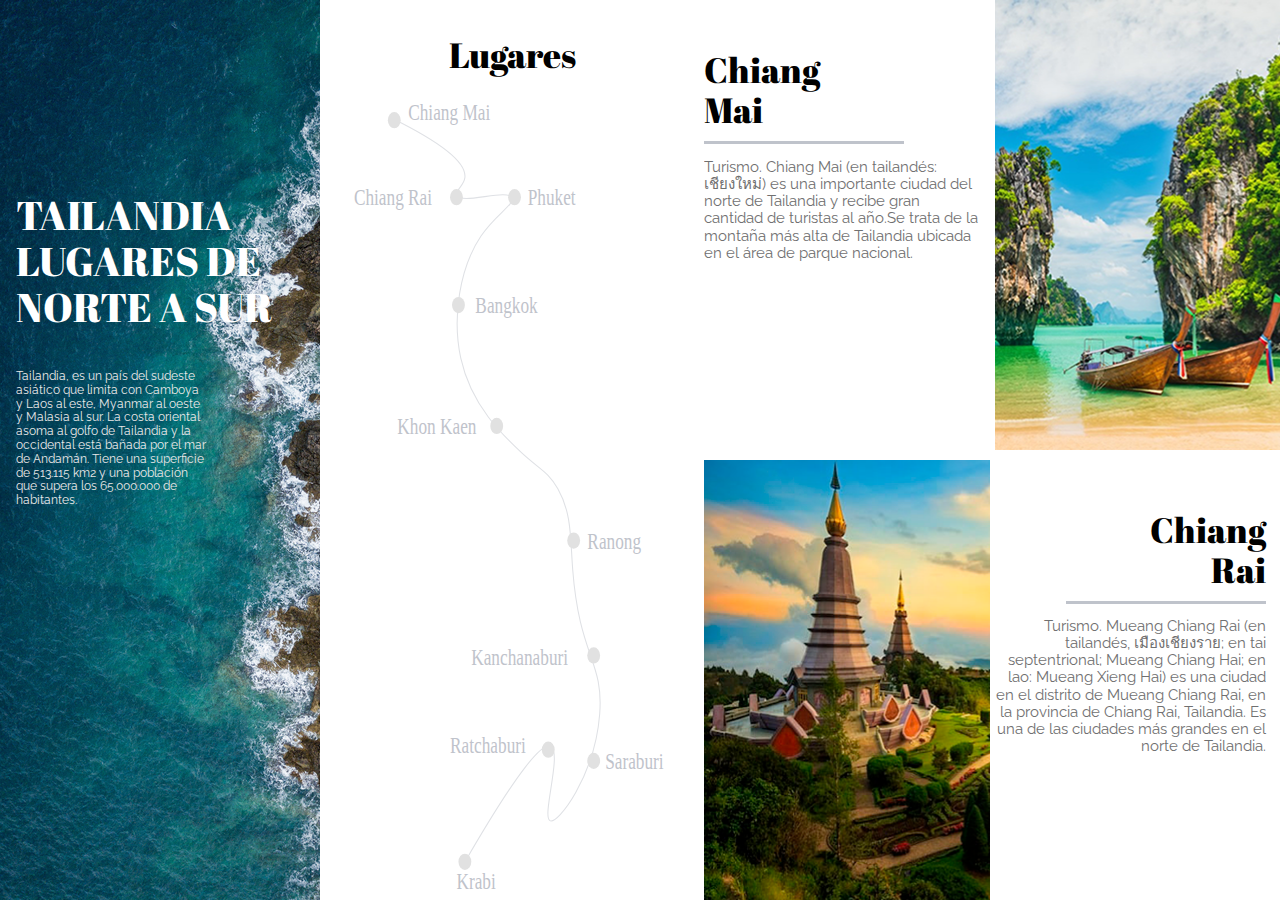
<file: index.html>
<!DOCTYPE html>
<html lang="en">
<head>
    <meta charset="UTF-8">
    <meta name="viewport" content="width=device-width, initial-scale=1.0">
    <meta http-equiv="X-UA-Compatible" content="ie=edge">
    <link rel="stylesheet" href="css/index.css">
    <link rel="stylesheet" href="css/normalize.css">
    <link rel="stylesheet" href="css/animacion.css">
    <link rel="stylesheet" href="css/responsive.css">
    <title>Tailandia</title>
</head>
<body>
    <div class="contenedor">
        <div class="elemento1 fadeInLeft">
            <div class="cont-text1">
            <div class="texto1">
                <p> TAILANDIA LUGARES DE NORTE A SUR </p>
            </div>
            <div class="borde">
            
            </div>
            <div class="texto2">
                <p>Tailandia, es un país del sudeste asiático que limita con Camboya y Laos al este, Myanmar al oeste y Malasia al sur. La costa oriental asoma al golfo de Tailandia y la occidental está bañada por el mar de Andamán. Tiene una superficie de 513.115 km2 y una población que supera los 65.000.000 de habitantes.</p>
            </div>
        </div>
        </div>
        <div class="elemento2">
            
            <div class="lugares-text">
                <p>Lugares</p>
            </div>
            
        </div>

        <div class="elemento3">
            
               <img src="img/rutas.svg" alt="image ruta" class="ruta"> 
         
        </div>
        <div class="elemento4">
            <div class="descripcion1 termino1 orden">
                    <div class="paisNombre">
                        <P>Chiang 
                        <br>
                            Mai</P>
                    </div>
                    <div class="separacion">

                    </div>
                    <div class="paisDesc">
                        <P>Turismo. Chiang Mai (en tailandés: เชียงใหม่) es una importante ciudad del norte de Tailandia y recibe gran cantidad de turistas al año.Se trata de la montaña más alta de Tailandia ubicada en el área de parque nacional.</P>
                    </div>

            
            </div>
            <div class="descripcion2 fadeInRigth fondo termino2 orden">
                <div class="miFondo">
                    
                </div>
            </div>
            <div class="descripcion3 fadeInLeft fondo termino2"></div>
            <div class="descripcion4 termino1 orden">
                    <div class="paisNombre">
                            <P>Chiang 
                            <br>
                                Rai</P>
                        </div>
                        <div class="separacionDer">
    
                        </div>
                        <div class="paisDescDer">
                            <P>Turismo. Mueang Chiang Rai (en tailandés, เมืองเชียงราย; en tai septentrional; Mueang Chiang Hai; en lao: Mueang Xieng Hai) es una ciudad en el distrito de Mueang Chiang Rai, en la provincia de Chiang Rai, Tailandia. Es una de las ciudades más grandes en el norte de Tailandia. </P>
                        </div>
            </div>
            <div class="descripcion5 termino1 ">
                    <div class="paisNombre">
                            <P>Phuket</P>
                        </div>
                        <div class="separacion">
    
                        </div>
                        <div class="paisDesc">
                            <P>Turismo. Phuket (tailandés, ภูเก็ต)Se trata de la isla más grande de Tailandia con sus 21 km de ancho por 48 de largo y está situada en la costa oeste del Mar de Andamán a 870 Km al sur de Bangkok. Es también la sexta provincia más poblada de Tailandia con sus de 1.6 millones de personas.</P>
                        </div>
            </div>
            <div class="descripcion6 fadeInRigth fondo termino2 "></div>
            <div class="descripcion7 fadeInLeft fondo termino2 "></div>
            <div class="descripcion8 termino1">
                    <div class="paisNombre">
                            <P>Bangkok</P>
                        </div>
                        <div class="separacionDer">
    
                        </div>
                        <div class="paisDescDer">
                            <P>Turismo. Bangkok (en tailandés, กรุงเทพมหานคร o กรุงเทพ) es la capital y la ciudad más poblada de Tailandia.​ Aunque el nombre oficial de la capital no es Bangkok es comúnmente empleado internacionalmente para referirse a la ciudad.</P>
                        </div>
            </div>
        </div>
    </div>

</body>
</html>
</file>
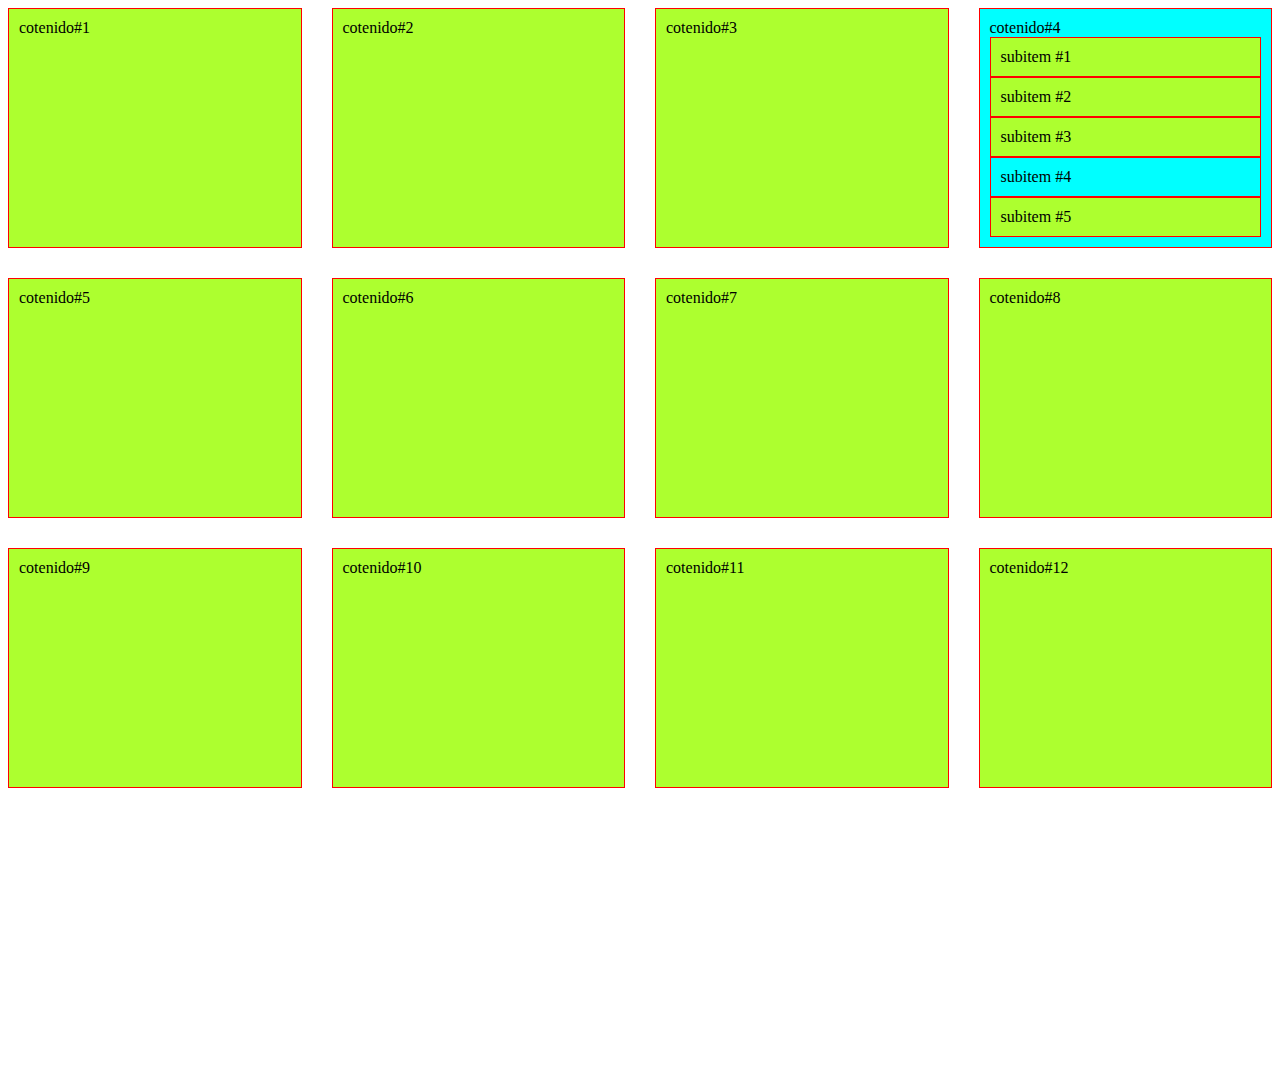
<file: css-grid.html>
<!DOCTYPE html>
<html lang="en">
<head>
    <meta charset="UTF-8">
    <meta name="viewport" content="width=device-width, initial-scale=1.0">
    <meta http-equiv="X-UA-Compatible" content="ie=edge">
    <title>Columnas</title>
    <style>
        .container{
            display: grid;
            grid-template-columns: repeat(4,minmax(200px, 1fr));
            grid-template-rows: repeat(4,1fr);
            grid-column-gap: 30px;
            grid-row-gap: 30px;
        }
        .item{
            background-color:greenyellow;
            padding: 10px;
            border:1px solid red;
        }
        .item:nth-of-type(4){
            background-color: aqua;
         
        }
    
    </style>
</head>
<body>
    <secction class="container">
        <div class="item">cotenido#1</div>
        <div class="item">cotenido#2</div>
        <div class="item">cotenido#3</div>
        <div class="item">cotenido#4
            <div class="item">subitem #1</div>
            <div class="item">subitem #2</div>
            <div class="item">subitem #3</div>
            <div class="item">subitem #4</div>
            <div class="item">subitem #5</div>
        </div>
        <div class="item">cotenido#5</div>
        <div class="item">cotenido#6</div>
        <div class="item">cotenido#7</div>
        <div class="item">cotenido#8</div>
        <div class="item">cotenido#9</div>
        <div class="item">cotenido#10</div>
        <div class="item">cotenido#11</div>
        <div class="item">cotenido#12</div>
    </secction>
</body>
</html>
</file>
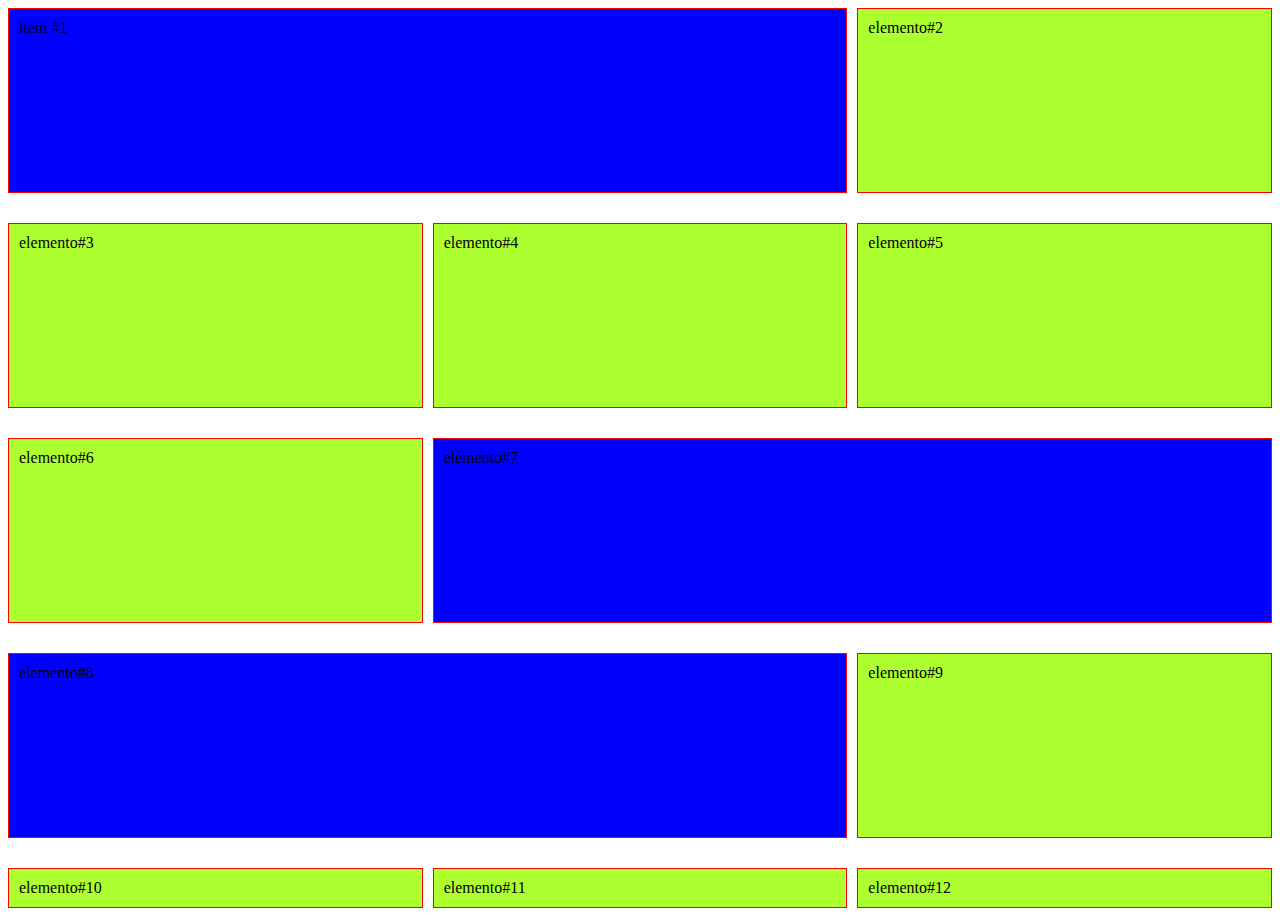
<file: grid-column.html>
<!DOCTYPE html>
<html lang="en">
<head>
    <meta charset="UTF-8">
    <meta name="viewport" content="width=device-width, initial-scale=1.0">
    <meta http-equiv="X-UA-Compatible" content="ie=edge">
    <title>Columnas</title>
    <style>
        .container{
            display: grid;
            grid-template-rows: repeat(4,1fr);
            grid-template-columns:repeat(3,1fr) ;
            grid-column-gap:10px;
            grid-row-gap: 30px;
            height: 100vh;
            grid-template-areas: "header header" "left contenido" "footer footer";
        }
        .item{
            background-color:greenyellow;
            padding: 10px;
            border:1px solid red;
        }

        .item:nth-of-type(1){
            background-color: blue;
            grid-column-start: 1;
            grid-column-end: 3;
        }
        .item:nth-of-type(8){
            background-color: blue;
            grid-column: 1/ span 2;
        }
        .item:nth-of-type(7){
            background-color: blue;
            grid-column: 2/ 4;
        }
    
    </style>
</head>
<body>
    <secction class="container">
        <div class="item">item #1</div>
        <div class="item">elemento#2</div>
        <div class="item">elemento#3</div>
        <div class="item">elemento#4</div>
        <div class="item">elemento#5</div>
        <div class="item">elemento#6</div>
        <div class="item">elemento#7</div>
        <div class="item">elemento#8</div>
        <div class="item">elemento#9</div>
        <div class="item">elemento#10</div>
        <div class="item">elemento#11</div>
        <div class="item">elemento#12</div>
        
    </secction>
</body>
</html>
</file>
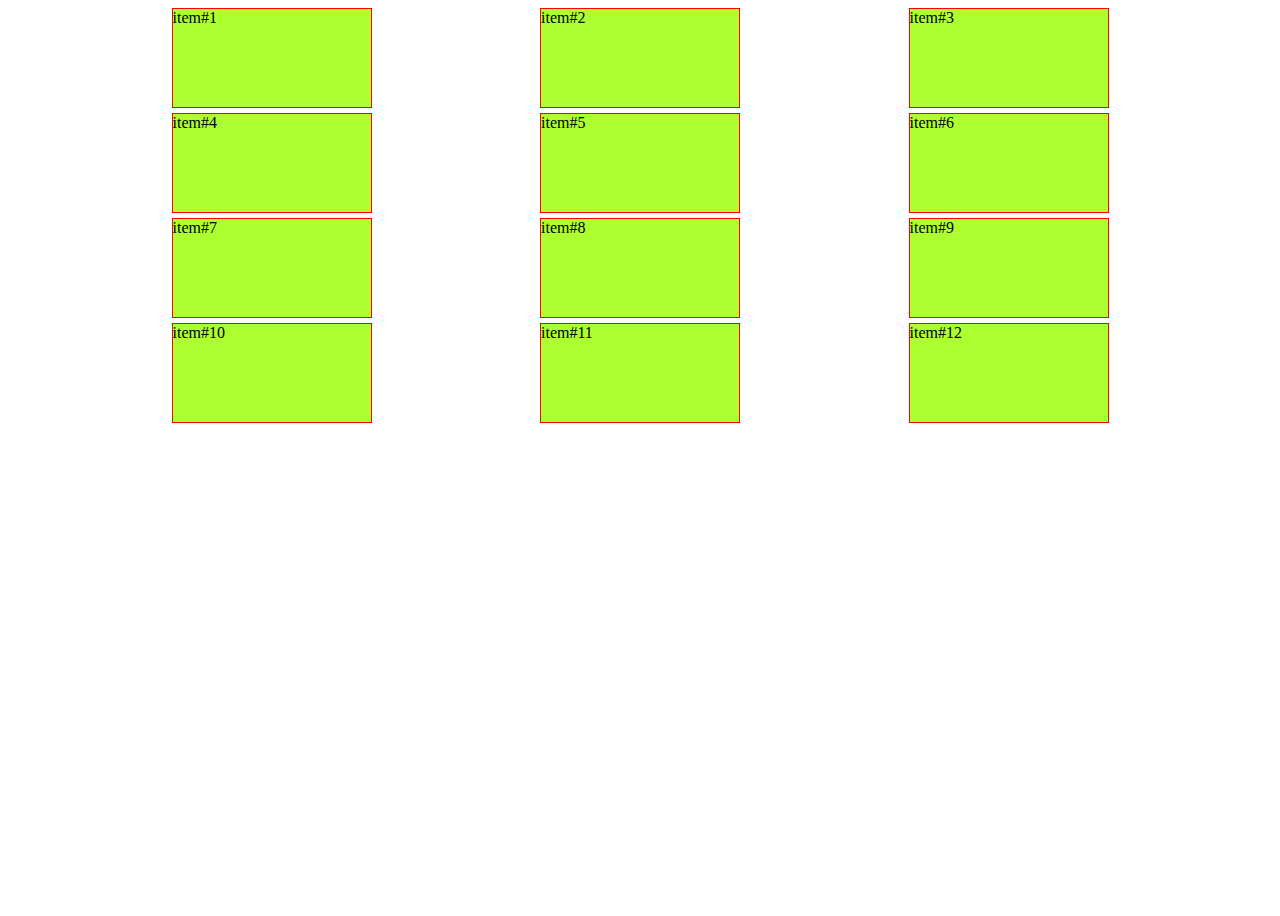
<file: grid-implicito.html>
<!DOCTYPE html>
<html lang="en">
<head>
    <meta charset="UTF-8">
    <meta name="viewport" content="width=device-width, initial-scale=1.0">
    <meta http-equiv="X-UA-Compatible" content="ie=edge">
    <title>Columnas</title>
    <style>
        .container{
            display: grid;
            grid-template-columns: repeat(3,200px);
            grid-template-rows:repeat(4,100px) ;
            height: 100vh;
            grid-gap: 5px;
            justify-content: space-evenly;
        }
        .item{
            background-color:greenyellow;
           
            border:1px solid red;
        }

        .item:nth-of-type(1){
           
        }
        .item:nth-of-type(2){
         
        }
        .item:nth-of-type(3){
         
        }
    
    </style>
</head>
<body>
    <secction class="container">
        <div class="item">item#1</div>
        <div class="item">item#2</div>
        <div class="item">item#3</div>
        <div class="item">item#4</div>
        <div class="item">item#5</div>
        <div class="item">item#6</div>
        <div class="item">item#7</div>
        <div class="item">item#8</div>
        <div class="item">item#9</div>
        <div class="item">item#10</div>
        <div class="item">item#11</div>
        <div class="item">item#12</div>


        
    </secction>
</body>
</html>
</file>
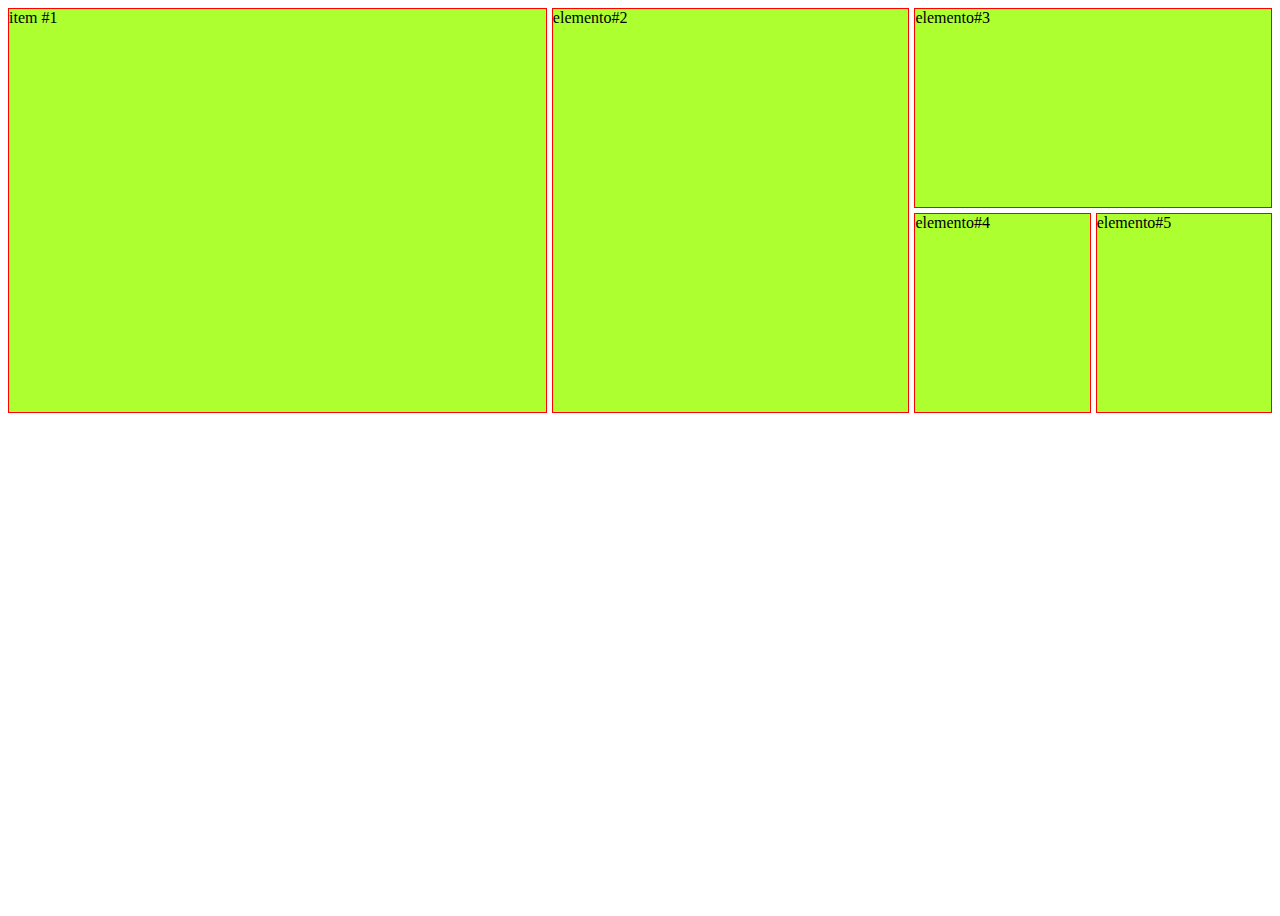
<file: grid-nombres-lineas.html>
<!DOCTYPE html>
<html lang="en">
<head>
    <meta charset="UTF-8">
    <meta name="viewport" content="width=device-width, initial-scale=1.0">
    <meta http-equiv="X-UA-Compatible" content="ie=edge">
    <title>Columnas</title>
    <style>
        .container{
            display: grid;
            grid-template-rows: [inicio-r]200px [parte2] 200px[final-r];
            grid-template-columns: [inicio] 1fr [col2] 1fr [col3] 1fr [col-des1]1fr [col5] 1fr [col-des2] 1fr [col7] 1fr [final] ;
            height: 100vh;
  
            grid-gap: 5px;
        }
        .item{
            background-color:greenyellow;
           
            border:1px solid red;
        }

        .item:nth-of-type(1){
           /* background-color: blue;
            grid-column: 1 / span 3;
            grid-row: 1 / span 2;8*/
            grid-column: inicio / col-des1;
            grid-row: inicio-r / final-r;
        }
        .item:nth-of-type(2){
           /* background-color: blue;
            grid-column: 4 / span 2;
            grid-row: 1 / span 2; */
            grid-column: col-des1 / col-des2;
            grid-row: inicio-r / final-r;
        }
        .item:nth-of-type(3){
          /*  background-color: blue;
            grid-column: 6 / span 2; */
            grid-column: col-des2 / final;
            
        }
    
    </style>
</head>
<body>
    <secction class="container">
        <div class="item">item #1</div>
        <div class="item">elemento#2</div>
        <div class="item">elemento#3</div>
        <div class="item">elemento#4</div>
        <div class="item">elemento#5</div>


        
    </secction>
</body>
</html>
</file>
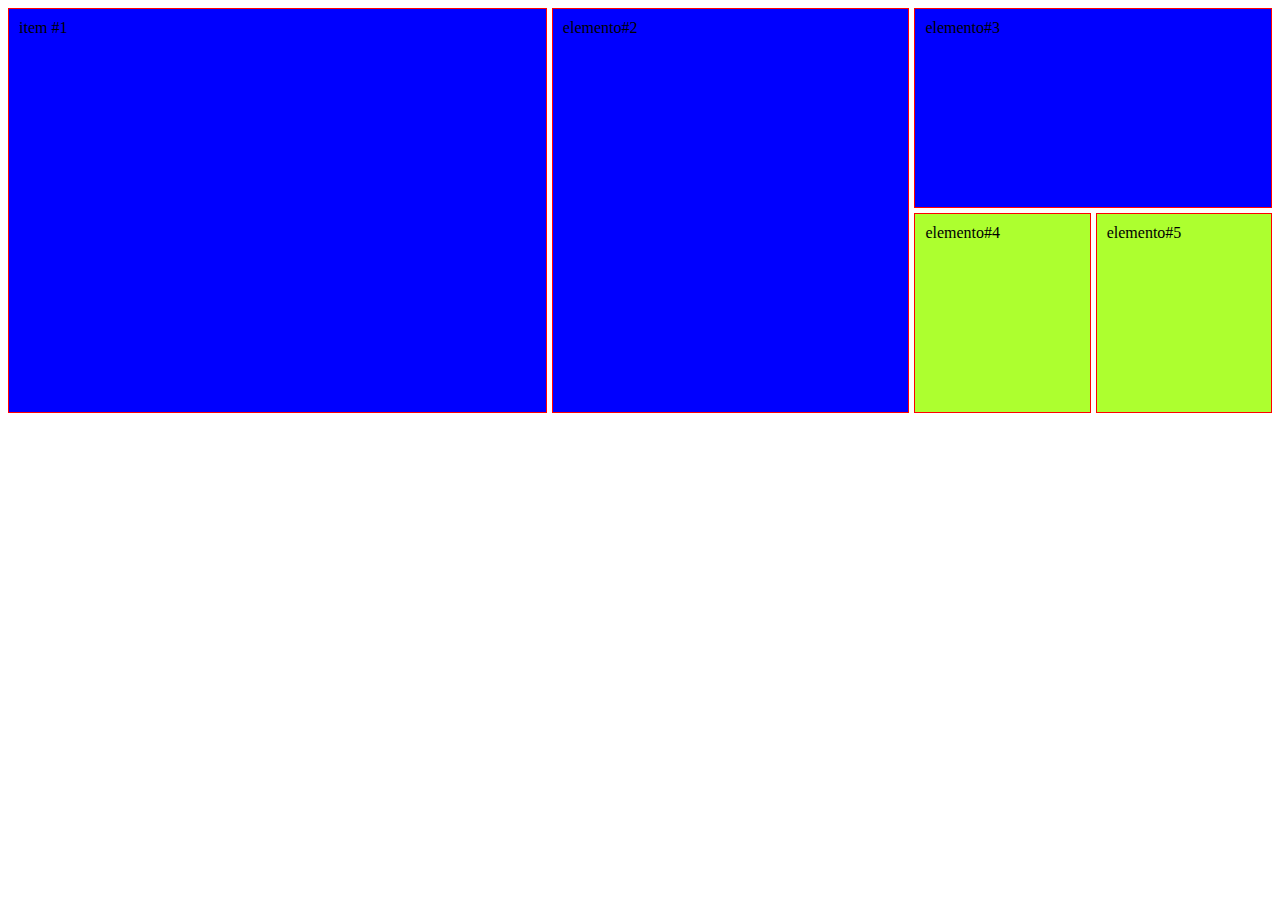
<file: grid-rows.html>
<!DOCTYPE html>
<html lang="en">
<head>
    <meta charset="UTF-8">
    <meta name="viewport" content="width=device-width, initial-scale=1.0">
    <meta http-equiv="X-UA-Compatible" content="ie=edge">
    <title>Columnas</title>
    <style>
        .container{
            display: grid;
            grid-template-rows: repeat(2,200px);
            grid-template-columns:repeat(7,1fr) ;
            height: 100vh;
            grid-template-areas: "header header" "left contenido" "footer footer";
            grid-gap: 5px;
        }
        .item{
            background-color:greenyellow;
            padding: 10px;
            border:1px solid red;
        }

        .item:nth-of-type(1){
            background-color: blue;
            grid-column: 1 / span 3;
            grid-row: 1 / span 2;
        }
        .item:nth-of-type(2){
            background-color: blue;
            grid-column: 4 / span 2;
            grid-row: 1 / span 2;
        }
        .item:nth-of-type(3){
            background-color: blue;
            grid-column: 6 / span 2;
        }
    
    </style>
</head>
<body>
    <secction class="container">
        <div class="item">item #1</div>
        <div class="item">elemento#2</div>
        <div class="item">elemento#3</div>
        <div class="item">elemento#4</div>
        <div class="item">elemento#5</div>


        
    </secction>
</body>
</html>
</file>
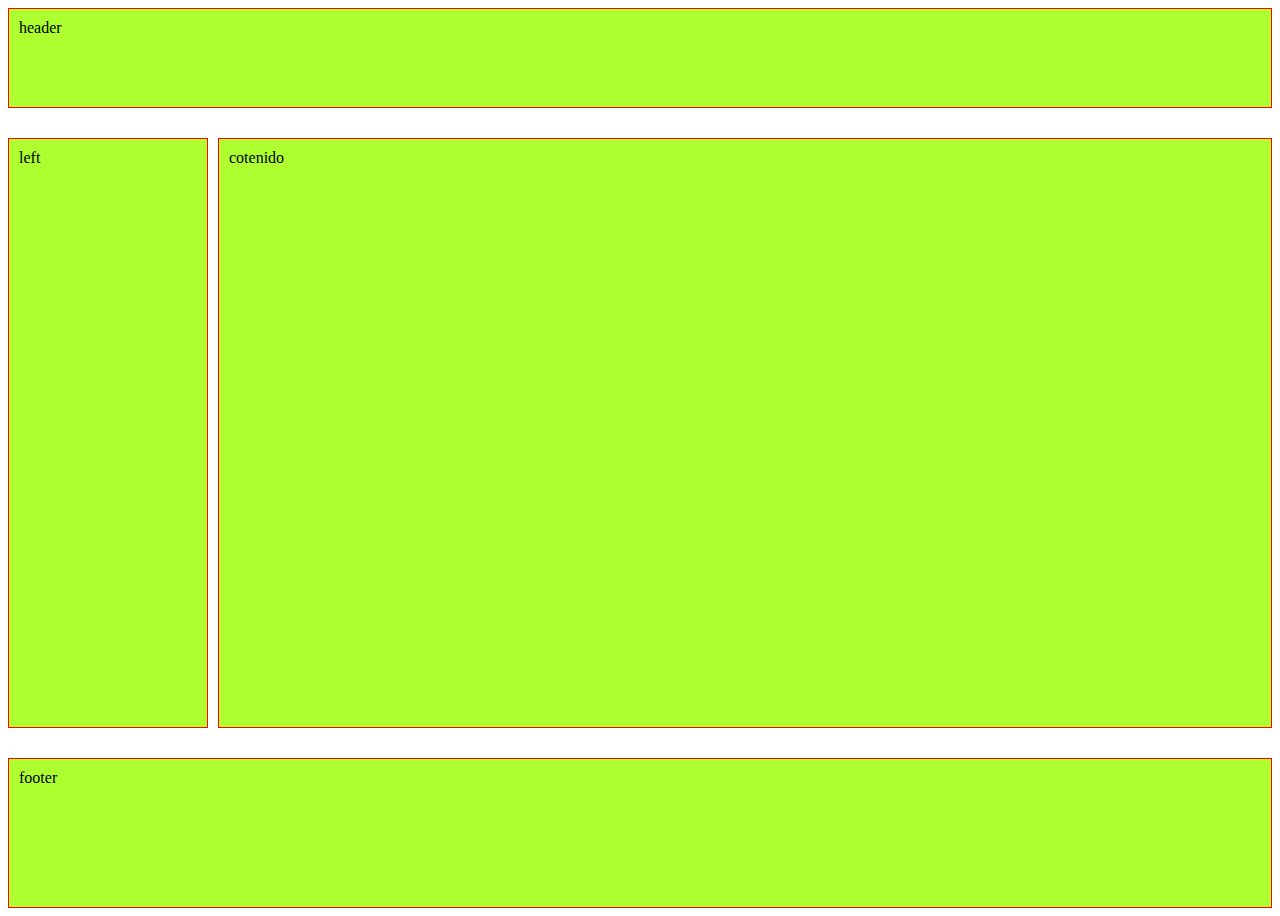
<file: primer-pagina.html>
<!DOCTYPE html>
<html lang="en">
<head>
    <meta charset="UTF-8">
    <meta name="viewport" content="width=device-width, initial-scale=1.0">
    <meta http-equiv="X-UA-Compatible" content="ie=edge">
    <title>Columnas</title>
    <style>
        .container{
            display: grid;
            grid-template: 100px 1fr 150px / 200px 1fr ;
            grid-column-gap:10px;
            grid-row-gap: 30px;
            height: 100vh;
            grid-template-areas: "header header" "left contenido" "footer footer";
        }
        .item{
            background-color:greenyellow;
            padding: 10px;
            border:1px solid red;
        }
    
        .header{
            grid-area: header;
        }
        .left{
            grid-area: left;

        }
        .contenido{
            grid-area: contenido;
        }
        .footer{
            grid-area: footer;
        }
    </style>
</head>
<body>
    <secction class="container">
        <div class="item header">header</div>
        <div class="item left">left</div>
        <div class="item contenido">cotenido</div>
        <div class="item footer">footer</div>
        
    </secction>
</body>
</html>
</file>
<file: css/index.css>
/*-----------------Importar fuente de google font----------------------*/
@import url('https://fonts.googleapis.com/css?family=Abril+Fatface&display=swap');
@import url('https://fonts.googleapis.com/css?family=Raleway&display=swap');

body{
    font-family: 'Abril Fatface', cursive;

}
/*-----------------fin de fuentes----------------------*/



/*-----------------division del contenedor padre----------------------*/
.contenedor{
    display: grid;
    grid-template-columns: 25% 30% minmax(470px,45%)  ;
    grid-template-rows: 100px 10% 1fr;
    height: 100vh;
}
/*-----------------fin contenedor padre----------------------*/



/*-----------------Grid elemento 1----------------------*/
.elemento1{
    grid-column: 1 / 2;
    grid-row: 1/4;
    background-image: url('../img/mar1.jpg');
    color: white;
    font-size:2.5em;
}
.elemento1 .texto1{
    margin: 60% 2% 0 5%;
}
.elemento1 .borde{
    margin: 5% 0 0 5%;
    width: 60%;
    height: 0.2%;
    background-color: white;
}
.elemento1 .texto2{
    margin: 5% 0 0 5%;
    font-family: 'Raleway', sans-serif;
    font-size:.3em;
    padding-right: 35%;
    color: #EAE8E8;
}
/*-----------------fin elemento 1----------------------*/


/*-----------------grid elemento 2----------------------*/
.elemento2{
    grid-row: 1/2;
    grid-column: 2 / 3;
}

.elemento2 .lugares-text{
    display: flex;
    align-items: center;
    justify-content: center;
    font-size:35px;
    width: 100%;
    height: 100;
}

/*-----------------fin elemento 2----------------------*/


/*-----------------Grid elemento 3----------------------*/
.elemento3{
    grid-column: 2 / 3;
    grid-row: 2/4;
}

/*-----------------El SVG ocupa el 100% del contenedor----------------------*/
.ruta{
  width: 100%;
  height: 100%;
}

/*-----------------fin elemento 3----------------------*/


/*-----------------elementos del scroll----------------------*/
.elemento4{
    grid-column: 3 / 5;
    grid-row: 1/4;
    overflow: scroll; /*-----hiden scrollbar--------*/
    display: grid;
    grid-template-columns: 1fr 1fr;
    grid-template-rows: repeat(4,minmax(450px, 55%))  ; 
    grid-row-gap: 10px;
    grid-column-gap: 5px;
}

/* hide scrollbar for Chrome, Safari and Opera */
.elemento4::-webkit-scrollbar {
    display: none;
}

/* Hide scrollbar for IE and Edge */
.elemento4 {
    -ms-overflow-style: none;
}
/*------------------------fin de elementos de scroll---------------------------*/




/*-----------------Contenedores de imagenes y descripciones----------------------*/
.fondo{

    background-size: 100%;
    background-size: cover;
	-webkit-background-size: cover;
    -moz-background-size: cover;
    height: 100%;
    width: 100%;
}
 .descripcion2{
    background-image:url('../img/tailand.jpg');
    background-repeat: no-repeat;
}
.descripcion3{
    background-image:url('../img/chiang-mai.jpg');
    background-repeat: no-repeat;
}
.descripcion4{
    text-align: right;
    padding-right: 5%;
}

.descripcion6{
    background-image:url('../img/chiang-mai2.jpg');
    background-repeat: no-repeat;
}
.descripcion7{
    background-image:url('../img/bankok.png');
    background-repeat: no-repeat;
}
.descripcion8{
    text-align: right;
    padding-right: 5%;
}
/*-----------------Fin de los contenedores----------------------*/




/*-----------------Nombre y descripcion de los paises----------------------*/
.paisNombre p{
    margin-bottom: 10px;
}

.paisNombre{
    font-size:35px;
    margin-top: 50px;  
}

.separacion{
    margin-top: 0px;
    width: 200px;
    height: 3px;
    background-color:#BFC3CB;
}
/*-----------------fin del nombre y descripcion de los paises----------------------*/




/*-----------------Descrpcion para la derecha----------------------*/
.paisDesc{
    
    font-family: 'Raleway', sans-serif;
    font-size:15px;
    padding-right: 10px;
    color: #707070;
}
.paisDescDer{
    
    font-family: 'Raleway', sans-serif;
    font-size:15px;
    color: #707070;
    margin: 27px 0px 0px 0px;
}
.separacionDer{
    float: right;
    width: 200px;
    height: 3px;
    background-color:#BFC3CB;

}

/*-----------------fin de la descripcion para derecha----------------------*/
</file>
<file: css/animacion.css>
/*Definimoa la animacion*/
.fadeIn{
    animation-duration: 4s;
    -webkit-duration: 4s;
    animation-fill-mode: both;
    -webkit-animation-fill-mode: both;
    animation-name: fadeIn;
    -webkit-animation-name: fadeIn;
}

/*Colocamos de donde a donde se realizara la animacion*/
@keyframes fadeIn{
    from{
        opacity: 0;
    }
    to{
        opacity: 1;
    }
}

.fadeInDown{
    animation-duration: 1s;
    -webkit-duration: 1s;
    animation-fill-mode: both;
    -webkit-animation-fill-mode: both;
    animation-name: fadeInDown;
    -webkit-animation-name: fadeInDown; 
}

@keyframes fadeInDown{
    from{
        opacity: 0;
        /*Genera el movieminto desde arriba hasta abajo*/
        -webkit-transform: translate3d(0,-30%,0);
        transform: translate3d(0,-30%,0);
    }
    to{
        opacity: 1;
        -webkit-transform: translate3d(0,0,0);
        -webkit-transform: translate3d(0,0,0);
    }
}

.fadeInUp{
    animation-duration: 2s;
    -webkit-duration: 2s;
    animation-fill-mode: both;
    -webkit-animation-fill-mode: both;
    animation-name: fadeInUp;
    -webkit-animation-name: fadeInUp; 
}

@keyframes fadeInUp{
    from{
        opacity: 0;
        /*Genera el movieminto desde arriba hasta abajo*/
        -webkit-transform: translate3d(0,20%,0);
        transform: translate3d(0,20%,0);
    }
    to{
        opacity: 1;
        -webkit-transform: translate3d(0,0,0);
        -webkit-transform: translate3d(0,0,0);
    }
}

.fadeInRigth{
    animation-duration: 2s;
    -webkit-duration: 2s;
    animation-fill-mode: both;
    -webkit-animation-fill-mode: both;
    animation-name: fadeInRigth;
    -webkit-animation-name: fadeInRigth; 
}

@keyframes fadeInRigth{
    from{
        opacity: 0;
        /*Genera el movieminto desde arriba hasta abajo*/
        -webkit-transform: translate3d(20%,0,0);
        transform: translate3d(20%,0,0);
    }
    to{
        opacity: 1;
        -webkit-transform: translate3d(0,0,0);
        -webkit-transform: translate3d(0,0,0);
    }
}

.fadeInLeft{
    animation-duration: 2s;
    -webkit-duration: 2s;
    animation-fill-mode: both;
    -webkit-animation-fill-mode: both;
    animation-name: fadeInLeft;
    -webkit-animation-name: fadeInLeft; 
}

@keyframes fadeInLeft{
    from{
        opacity: 0;
        /*Genera el movieminto desde arriba hasta abajo*/
        -webkit-transform: translate3d(-20%,0,0);
        transform: translate3d(-20%,0,0);
    }
    to{
        opacity: 1;
        -webkit-transform: translate3d(0,0,0);
        -webkit-transform: translate3d(0,0,0);
    }
}
</file>
<file: css/responsive.css>
@media only screen and (max-width:1200px){
    .contenedor{
        display: grid;
        grid-template-columns: 40% 1fr ;
        grid-template-rows: 140px 10% minmax(100px,1fr);
        height: 100vh;
    }
    /*-----------------grid elemento 1----------------------*/
    .elemento1{
        grid-column: 1 / 3;
        grid-row: 1/2;
        background-image: url('../img/mar-responsive2.png'); 
        background-size: cover;
        background-repeat: no-repeat;
        background-position-y: 50%;
        color: white;
        font-size:200%;
    }
    .elemento1 .texto1{
        margin-top: 2%;
    }
    .texto1{
        display: flex;
        justify-content: center;
    }
    .elemento1 .borde{
        display: none;
    }
    .elemento1 .texto2{
        display: none;
    }
    /*-----------------fin elemento 1----------------------*/

    /*-----------------grid elemento 2----------------------*/
    .elemento2{
        grid-row: 2/3;
        grid-column: 1 / 2; 
    }
   
    .elemento2 .lugares-text{
        font-size:190%;
    }
    /*-----------------fin elemento 2----------------------*/


    /*-----------------Grid elemento 3----------------------*/
    .elemento3{
        grid-column: 1 / 2;
        grid-row: 3/4;
        
    }
    /*-----------------fin elemento 3----------------------*/


    /*-----------------elementos 4----------------------*/
    .elemento4{
        grid-column: 2 / 3;
        grid-row: 2/4;
        grid-template-columns: 1fr 1fr;
        grid-template-rows: repeat(4,minmax(80%, 45%))  ; 
        grid-row-gap: 10px;
        grid-column-gap: 5px;
    }
    /*-----------------fin elemento 4----------------------*/

} 

@media only screen and (max-width:767px){
   
    /*-----------------elementos 4----------------------*/
    .elemento4{
        grid-column: 2 / 3;
        grid-row: 2/4;
        overflow: scroll; /*-----hiden scrollbar--------*/
        display: grid;
        grid-template-columns: 1fr;
        grid-row-gap: 10px;
        grid-column-gap: 5px;
        grid-template-rows: minmax(86%, 130%) 50%  minmax(86%, 130%) 50%  minmax(86%, 130%) 50% minmax(86%, 130%) 50%  ;
    }
   .descripcion1{
    grid-row: 2/3;
   }
   .descrpcion2{
    grid-row: 1/2;
   }
   .descripcion3{
    grid-row: 3/4;
   }
    .descripcion4{
        text-align: left;
    
        grid-row: 4/5;
    }
    .descripcion6{
        grid-row: 5/6;
    }
    .descripcion5{
        grid-row:6/7;
    }
    .descripcion8{
        text-align: left;
        
        grid-row: 8/9;
    }
    .descripcion7{
        text-align: left;
        
        grid-row: 7/8;
    }
   
    .paisNombre p{
        margin-bottom: 10px;
    
    }
    
    .paisNombre{
        font-size:155%;
        margin-top: 0px;  
    }
    /*-----------------Descrpcion para la derecha----------------------*/
    .paisDesc{
    
        font-family: 'Raleway', sans-serif;
        font-size:90%;
        padding-right: 10px;
        color: #707070;
    }
    .paisDescDer{
    
        font-family: 'Raleway', sans-serif;
        font-size:90%;
        color: #707070;
        margin: 27px 0px 0px 0px;
    }
    .separacionDer{
        float: left;
        width: 200px;
        height: 3px;
        background-color:#BFC3CB;

    }

    /*-----------------fin de la descripcion para derecha----------------------*/
    /*-----------------fin elemento 4----------------------*/
}
@media only screen and (max-width:450px){
    .contenedor{
        display: grid;
        grid-template-columns: 10% 80% 10% ;
        grid-row-gap: 10px;

    }
    .elemento1{
        grid-column: 1 / 4;
    }
    .elemento2{
        display: none;
    }
    .elemento3{
        display: none;
    }
    .elemento4{
        grid-column: 2 / 3;
        grid-row: 2/4;

 
    }
}
</file>
